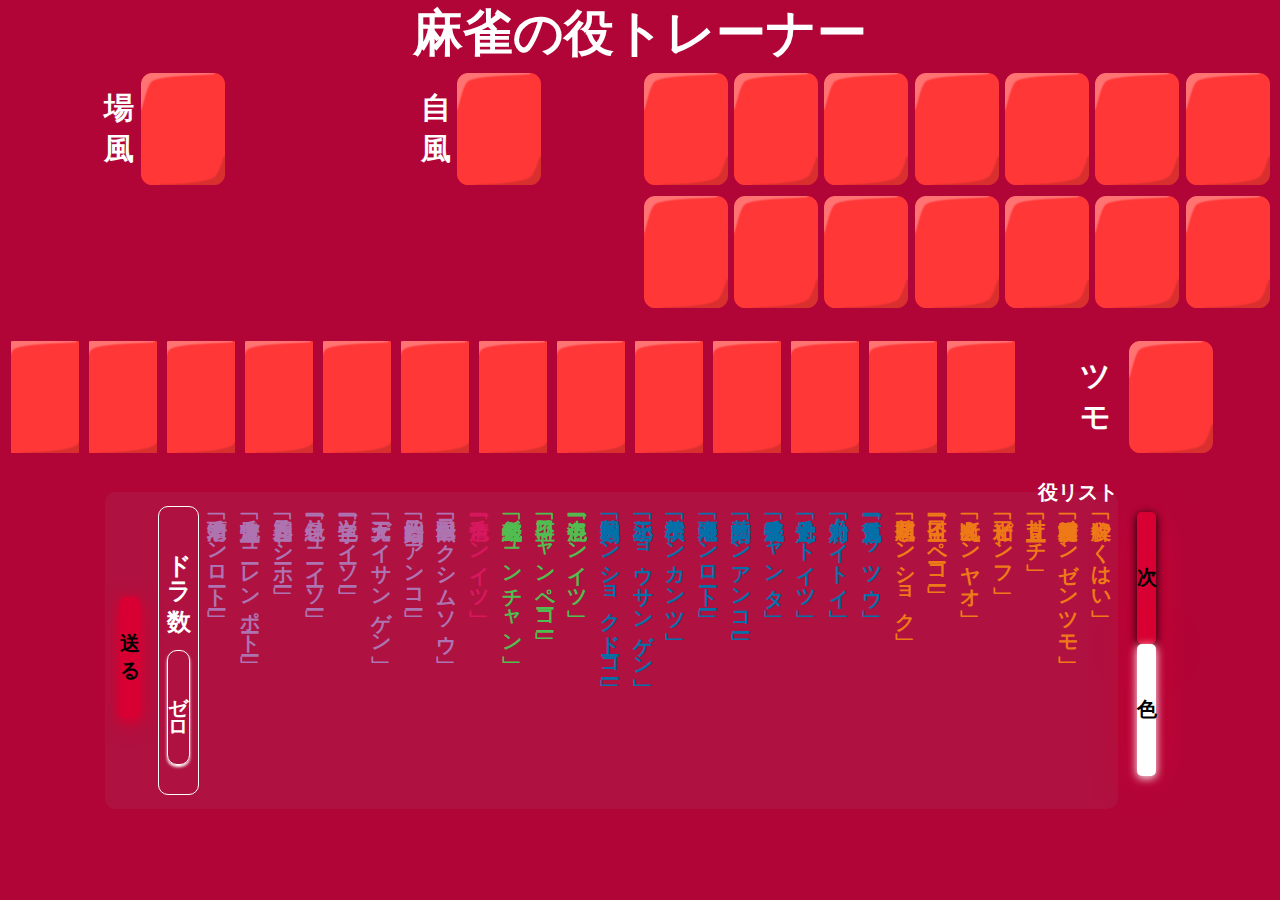
<file: index.html>
<html lang="ja-JP">

<head>
    <title>麻雀役トレーナー</title>
    <meta charset="UTF-8">
    <meta name="viewport" content="width=device-width, initial-scale=1.0">
    <link rel="stylesheet" type="text/css" href="style.css">
</head>

<body>
    <div id="Div_1">
        <div id="Text_1">
            <div id="SubText_1">麻雀</div>
            <div id="SubText_2">の</div>
            <div id="SubText_3">役</div>
            <div id="SubText_4">トレーナー</div>
        </div>
        <div id="Div_2">
            <div id="Div_3">
                <div id="Div_7">
                    <div id="Div_9">
                        <div id="Div_15">
                            <div id="Text_2">
                                場</br>風
                            </div>
                            <div class="tiles" id="Kaze_1_animation">
                                <img class ="tiles_default" id="Kaze_1">
                            </div>
                        </div>
                        <div id="Div_16">
                            <div id="Text_3">
                                自</br>風
                            </div>
                            <div class="tiles" id="Kaze_2_animation">
                                <img class ="tiles_default" id="Kaze_2">
                            </div>
                        </div>
                    </div>
                    <div id="Div_10">
                        <div id="Richi_1" style="visibility: hidden;">
                            <div id="Richi_2" style="visibility: hidden;">

                            </div>
                        </div>
                    </div>
                </div>
                <div id="Div_8">
                    <div id="Div_11">
                        <div class="dora" id="Dora_1_animation">
                            <img class="dora_default" id="Dora_1">
                        </div>
                        <div class="dora" id="Dora_2_animation">
                            <img class="dora_default" id="Dora_2">
                        </div>
                        <div class="dora" id="Dora_3_animation">
                            <img class="dora_default" id="Dora_3">
                        </div>
                        <div class="dora" id="Dora_4_animation">
                            <img class="dora_default" id="Dora_4">
                        </div>
                        <div class="dora" id="Dora_5_animation">
                            <img class="dora_default" id="Dora_5">
                        </div>
                        <div class="dora" id="Dora_6_animation">
                            <img class="dora_default" id="Dora_6">
                        </div>
                        <div class="dora" id="Dora_7_animation">
                            <img class="dora_default" id="Dora_7">
                        </div>
                    </div>
                    <div id="Div_12">
                        <div class="dora" id="uraDora_1_animation">
                            <img class="dora_default" id="uraDora_1">
                        </div>
                        <div class="dora" id="uraDora_2_animation">
                            <img class="dora_default" id="uraDora_2">
                        </div>
                        <div class="dora" id="uraDora_3_animation">
                            <img class="dora_default" id="uraDora_3">
                        </div>
                        <div class="dora" id="uraDora_4_animation">
                            <img class="dora_default" id="uraDora_4">
                        </div>
                        <div class="dora" id="uraDora_5_animation">
                            <img class="dora_default" id="uraDora_5">
                        </div>
                        <div class="dora" id="uraDora_6_animation">
                            <img class="dora_default" id="uraDora_6">
                        </div>
                        <div class="dora" id="uraDora_7_animation">
                            <img class="dora_default" id="uraDora_7">
                        </div>
                    </div>
                </div>
            </div>
            <div id="Div_4">
                <div id="Div_13">
                    <div class="tiles" id="Tile_1_animation">
                        <img class="tiles_default" id="Tile_1">
                    </div>
                    <div class="tiles" id="Tile_2_animation">
                        <img class="tiles_default" id="Tile_2">
                    </div>
                    <div class="tiles" id="Tile_3_animation">
                        <img class="tiles_default" id="Tile_3">
                    </div>
                    <div class="tiles" id="Tile_4_animation">
                        <img class="tiles_default" id="Tile_4">
                    </div>
                    <div class="tiles" id="Tile_5_animation">
                        <img class="tiles_default" id="Tile_5">
                    </div>
                    <div class="tiles" id="Tile_6_animation">
                        <img class="tiles_default" id="Tile_6">
                    </div>
                    <div class="tiles" id="Tile_7_animation">
                        <img class="tiles_default" id="Tile_7">
                    </div>
                    <div class="tiles" id="Tile_8_animation">
                        <img class="tiles_default" id="Tile_8">
                    </div>
                    <div class="tiles" id="Tile_9_animation">
                        <img class="tiles_default" id="Tile_9">
                    </div>
                    <div class="tiles" id="Tile_10_animation">
                        <img class="tiles_default" id="Tile_10">
                    </div>
                    <div class="tiles" id="Tile_11_animation">
                        <img class="tiles_default" id="Tile_11">
                    </div>
                    <div class="tiles" id="Tile_12_animation">
                        <img class="tiles_default" id="Tile_12">
                    </div>
                    <div class="tiles" id="Tile_13_animation">
                        <img class="tiles_default" id="Tile_13">
                    </div>
                </div>
                <div id="Div_14">
                    <div id="Div_17">
                        <div id="Text_4">
                            ツ</br>モ
                        </div>
                        <div class="tiles" id="Tile_14_animation">
                            <img class="tiles_default" id="Tile_14">
                        </div>
                    </div>
                </div>
            </div>
            <div id="Div_5">
                <div id="Div_20">
                    <button id="define">次</button>
                    <button id="cor">色</button>
                </div>
                <fieldset id="lista">
                    <legend>役リスト</legend>
                    <div id="Div_18">
                        <div class="yaku_box">
                            <input type="checkbox" class="yakus_input" id="yakuhai" name="yakuhai" />
                            <label class="yakus_label" for="yakuhai">役牌「やくはい」</label>
                        </div>
                        <div class="yaku_box">
                            <input type="checkbox" class="yakus_input" id="menzentsumo" name="menzentsumo" />
                            <label class="yakus_label" for="menzentsumo">門前清自模和「メンゼンツモ」</label>
                        </div>
                        <div class="yaku_box">
                            <input type="checkbox" class="yakus_input" id="riichi" name="riichi" />
                            <label class="yakus_label" for="riichi">立直「リーチ」</label>
                        </div>
                        <div class="yaku_box">
                            <input type="checkbox" class="yakus_input" id="pinfu" name="pinfu" />
                            <label class="yakus_label" for="pinfu">平和「ピンフ」</label>
                        </div>
                        <div class="yaku_box">
                            <input type="checkbox" class="yakus_input" id="tanyao" name="tanyao" />
                            <label class="yakus_label" for="tanyao">断么九「タンヤオ」</label>
                        </div>
                        <div class="yaku_box">
                            <input type="checkbox" class="yakus_input" id="iipeikou" name="iipeikou" />
                            <label class="yakus_label" for="iipeikou">一盃口「イーペーコー」</label>
                        </div>
                        <div class="yaku_box">
                            <input type="checkbox" class="yakus_input" id="sanshoku" name="sanshoku" />
                            <label class="yakus_label" for="sanshoku">三色同順「サンショク」</label>
                        </div>
                        <div class="yaku_box">
                            <input type="checkbox" class="yakus_input" id="ittsuu" name="ittsuu" />
                            <label class="yakus_label" for="ittsuu">一気通貫「イッツウ」</label>
                        </div>
                        <div class="yaku_box">
                            <input type="checkbox" class="yakus_input" id="toitoi" name="toitoi" />
                            <label class="yakus_label" for="toitoi">対々和「トイトイ」</label>
                        </div>
                        <div class="yaku_box">
                            <input type="checkbox" class="yakus_input" id="chiitoitsu" name="chiitoitsu" />
                            <label class="yakus_label" for="chiitoitsu">七対子「チートイツ」</label>
                        </div>
                        <div class="yaku_box">
                            <input type="checkbox" class="yakus_input" id="chanta" name="chanta" />
                            <label class="yakus_label" for="chanta">混全帯么九「チャンタ」</label>
                        </div>
                        <div class="yaku_box">
                            <input type="checkbox" class="yakus_input" id="sanankou" name="sanankou" />
                            <label class="yakus_label" for="sanankou">三暗刻「サンアンコー」</label>
                        </div>
                        <div class="yaku_box">
                            <input type="checkbox" class="yakus_input" id="honroutou" name="honroutou" />
                            <label class="yakus_label" for="honroutou">混老頭「ホンロートー」</label>
                        </div>
                        <div class="yaku_box">
                            <input type="checkbox" class="yakus_input" id="sankantsu" name="sankantsu" />
                            <label class="yakus_label" for="sankantsu">三槓子「サンカンツ」</label>
                        </div>
                        <div class="yaku_box">
                            <input type="checkbox" class="yakus_input" id="shousangen" name="shousangen" />
                            <label class="yakus_label" for="shousangen">小三元「ショウサンゲン」</label>
                        </div>
                        <div class="yaku_box">
                            <input type="checkbox" class="yakus_input" id="sanshokudoukou" name="sanshokudoukou" />
                            <label class="yakus_label" for="sanshokudoukou">三色同刻「サンショクドーコー」</label>
                        </div>
                        <div class="yaku_box">
                            <input type="checkbox" class="yakus_input" id="honitsu" name="honitsu" />
                            <label class="yakus_label" for="honitsu">混一色「ホンイツ」</label>
                        </div>
                        <div class="yaku_box">
                            <input type="checkbox" class="yakus_input" id="ryanpeikou" name="ryanpeikou" />
                            <label class="yakus_label" for="ryanpeikou">二盃口「リャンペーコー」</label>
                        </div>
                        <div class="yaku_box">
                            <input type="checkbox" class="yakus_input" id="jyunchan" name="jyunchan" />
                            <label class="yakus_label" for="jyunchan">純全帯么九「ジュンチャン」</label>
                        </div>
                        <div class="yaku_box">
                            <input type="checkbox" class="yakus_input" id="chinitsu" name="chinitsu" />
                            <label class="yakus_label" for="chinitsu">清一色「チンイツ」</label>
                        </div>
                        <div class="yaku_box">
                            <input type="checkbox" class="yakus_input" id="kokushimusou" name="kokushimusou" />
                            <label class="yakus_label" for="kokushimusou">国士無双「コクシムソウ」</label>
                        </div>
                        <div class="yaku_box">
                            <input type="checkbox" class="yakus_input" id="suuankou" name="suuankou" />
                            <label class="yakus_label" for="suuankou">四暗刻「スーアンコー」</label>
                        </div>
                        <div class="yaku_box">
                            <input type="checkbox" class="yakus_input" id="daisangen" name="daisangen" />
                            <label class="yakus_label" for="daisangen">大三元「ダイサンゲン」</label>
                        </div>
                        <div class="yaku_box">
                            <input type="checkbox" class="yakus_input" id="tsuuiisou" name="tsuuiisou" />
                            <label class="yakus_label" for="tsuuiisou">字一色「ツーイーソー」</label>
                        </div>
                        <div class="yaku_box">
                            <input type="checkbox" class="yakus_input" id="ryuuiisou" name="ryuuiisou" />
                            <label class="yakus_label" for="ryuuiisou">緑一色「リューイーソー」</label>
                        </div>
                        <div class="yaku_box">
                            <input type="checkbox" class="yakus_input" id="suushiihou" name="suushiihou" />
                            <label class="yakus_label" for="suushiihou">四喜和「スーシーホー」</label>
                        </div>
                        <div class="yaku_box">
                            <input type="checkbox" class="yakus_input" id="chuurennpoutou" name="chuurennpoutou" />
                            <label class="yakus_label" for="chuurennpoutou">九蓮宝燈「チューレンポートー」</label>
                        </div>
                        <div class="yaku_box">
                            <input type="checkbox" class="yakus_input" id="chinnroutou" name="chinnroutou" />
                            <label class="yakus_label" for="chinnroutou">清老頭「チンロートー」</label>
                        </div>
                        <div class="dora_box">
                            <div id="dora_text">ドラ数</div>
                                <select id="input_dora">
                                    <option value= "0">ゼロ</option>
                                    <option value= "1">一</option>
                                    <option value= "2">二</option>
                                    <option value= "3">三</option>
                                    <option value= "4">四</option>
                                    <option value= "5">五</option>
                                    <option value= "6">六</option>
                                    <option value= "7">七</option>
                                    <option value= "8">八</option>
                                    <option value= "9">九</option>
                                    <option value= "10">十</option>
                                </select>
                            </div>
                    </div>
                    <div id="Div_21">
                    </div>
                    <div id="Div_22">
                    </div>
                    <div id="Div_19">
                        <button id="verificacao" type="submit">送る</button>
                    </div>
                </fieldset>
            </div>
            <div id="Div_6">
            </div>
        </div>
    </div>
    <script src="script.js"></script>
</body>

</html>
</file>
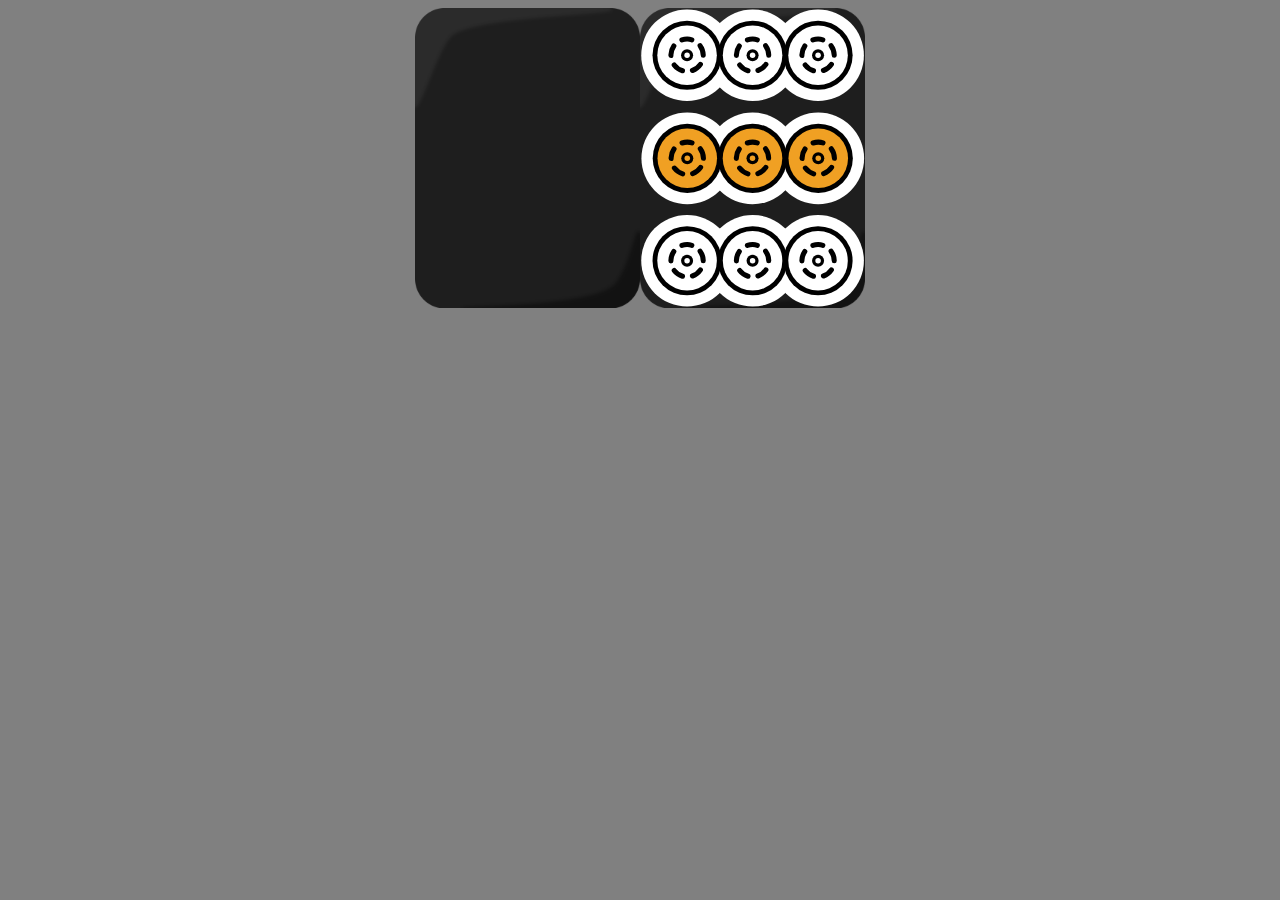
<file: teste.html>
<!DOCTYPE html>
<html>
<head>
    <style>
        body{
            background: gray;
            display: flex;
            align-items: center;
            justify-content: center;
        }
        .imagem-container {
            width: 225px; /* Largura desejada do contêiner */
            height: 300px; /* Altura desejada do contêiner */
            background-image: url(/MahjongTiles/Export/Black/Back.png);
            /* background: url(/MahjongTiles/Export/Black/Back.png) no-repeat center center; */
            background-size: cover;
            position: relative;
            overflow: hidden; /* Para garantir que o conteúdo da imagem não ultrapasse os limites do contêiner */
        }
        .imagem-container img {
            max-width: 90%; /* Garante que o conteúdo da imagem não ultrapasse a largura do contêiner */
            max-height: 90%; /* Garante que o conteúdo da imagem não ultrapasse a altura do contêiner */
            position: absolute;
            top: 50%; /* Posiciona a imagem 50% do topo do contêiner */
            left: 50%; /* Posiciona a imagem 50% da esquerda do contêiner */
            transform: translate(-50%, -50%); /* Move a imagem de volta pela metade da sua própria largura e altura para centralizá-la */
        }
        #alfredo
        {
            background-size: contain;
            width: 225px; /* Largura desejada do contêiner */
            height: 300px; /* Altura desejada do contêiner */
            background-image: url(/MahjongTiles/Export/Black/Back.png);
        }
    </style>
</head>
<body>

<div class="imagem-container">
    <img>
</div>

<img id="alfredo" src="/MahjongTiles/Black/Pin9.svg">

</body>
</html>
</file>
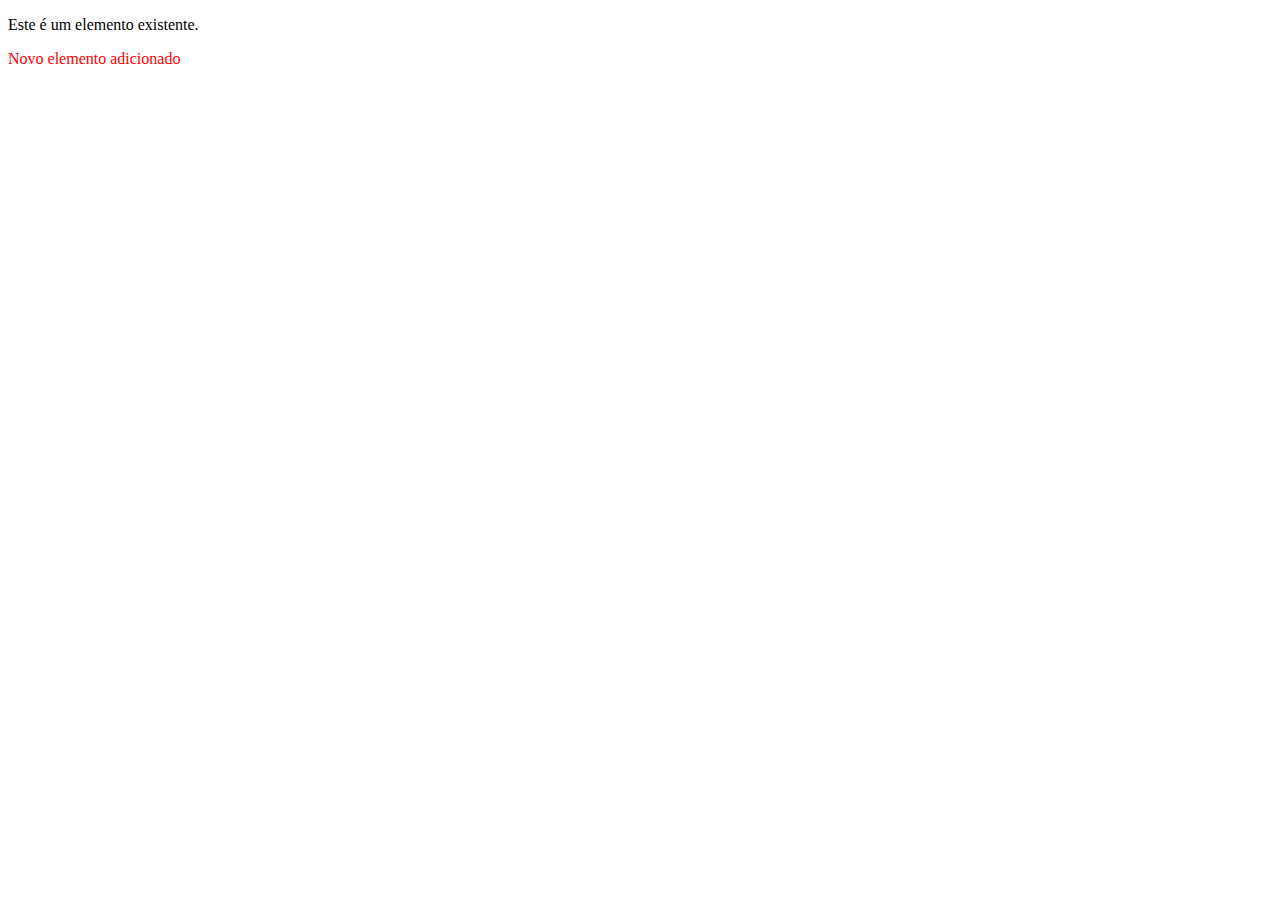
<file: teste1.html>
<!DOCTYPE html>
<html lang="en">
<head>
<meta charset="UTF-8">
<meta name="viewport" content="width=device-width, initial-scale=1.0">
<title>Alterar Cor com JavaScript</title>
<style>
    /* Estilo para a classe vermelho */
    .vermelho {
        color: red;
    }
</style>
</head>
<body>

<!-- Div onde os elementos serão adicionados -->
<div id="minhaDiv">
    <!-- Elementos existentes -->
    <p>Este é um elemento existente.</p>
</div>

<script>
// Função para adicionar novos elementos com cores diferentes
function adicionarElemento(cor) {
    // Criando um novo elemento de parágrafo
    var novoElemento = document.createElement("p");
    
    // Adicionando texto ao novo elemento
    novoElemento.innerHTML = "Novo elemento adicionado";
    
    // Adicionando uma classe ao novo elemento com base na cor recebida como argumento
    novoElemento.classList.add(cor);
    
    // Adicionando o novo elemento à div
    document.getElementById("minhaDiv").appendChild(novoElemento);
}

// Exemplo: adicionando um elemento vermelho
adicionarElemento("vermelho");
</script>

</body>
</html>
</file>
<file: style.css>
/*       */
/* Cores */
/*       */

:root {
    --cor-preta: black;
    --cor-branca: white;
    --cor-1: #29323c;
    --cor-2: #434343;
    --cor-3: black;
    --cor-4: white;
    --cor-5: #c9031a;
}
/*
html[data-theme='BL'] {
    --cor-preta: black;
    --cor-branca: white;
    --cor-1: #29323c;
    --cor-2: #c5c5c52d;
    --cor-3: white;
    --cor-4: #ffb300;
    --cor-5: black;
    --cor-6: #D80032;
    --cor-7: #EE7A17;
    --cor-8: #0370A9;
    --cor-9: #51BD50;
    --cor-10: #D7185E;
    --cor-11: #AE74B1;
    --cor-12: green;
    --cor-13: red;
}

html[data-theme='WT'] {
    --cor-preta: black;
    --cor-branca: white;
    --cor-1: #29323c;
    --cor-2: #c5c5c52d;
    --cor-3: black;
    --cor-4: #D80032;
    --cor-5: white;
    --cor-6: #ffb300;
    --cor-7: #EE7A17;
    --cor-8: #0370A9;
    --cor-9: #51BD50;
    --cor-10: #D7185E;
    --cor-11: #AE74B1;
    --cor-12: green;
    --cor-13: red;
}*/

html[data-theme='BL'] {
    --cor-preta: black;
    --cor-branca: white;
    --cor-1: #000000;
    --cor-2: #99999915;
    --cor-3: white;
    --cor-4: #ffb300;
    --cor-5: black;
    --cor-6: #D80032;
    --cor-7: #EE7A17;
    --cor-8: #0370A9;
    --cor-9: #51BD50;
    --cor-10: #D7185E;
    --cor-11: #AE74B1;
    --cor-12: #08b42d;
    --cor-13: #aa0202cc;
    --cor-14: #161616;
    --cor-15: #ffb300;
}

html[data-theme='WT'] {
    --cor-preta: black;
    --cor-branca: white;
    --cor-1: #b10538;
    --cor-2: #99999915;
    --cor-3: black;
    --cor-4: #D80032;
    --cor-5: white;
    --cor-6: #ffb300;
    --cor-7: #EE7A17;
    --cor-8: #0370A9;
    --cor-9: #51BD50;
    --cor-10: #D7185E;
    --cor-11: #AE74B1;
    --cor-12: #08b42d;
    --cor-13: #eb0552;
    --cor-14: #ffffff;
    --cor-15: #ffffff;
}

/*       */
/* Style */
/*       */

* {
    font-family: "ヒラギノ角ゴ Pro W3", "Hiragino Kaku Gothic Pro", Osaka, "メイリオ", Meiryo, "ＭＳ Ｐゴシック", "MS PGothic", sans-serif;
    margin: 0;
    padding: 0;
}

body {
    display: flex;
    flex-direction: column;
    align-items: center;
    width: 100%;
    height: 100%;
    /* background-image: url(/teste.jpg);
    background-size: cover; */
    
    /* background-image: linear-gradient(10deg, var(--cor-preta) 0%, var(--cor-4) 110%);  */
    background-color: var(--cor-1);
}

/*       */
/* Div's */
/*       */

#Div_1 {
    display: flex;
    flex-direction: column;
    align-items: center;
    width: 99%;
    height: 99%;
    /*border: 2px solid var(--cor-5);*/
}

#Div_2 {
    display: flex;
    flex-direction: column;
    align-items: center;
    width: 100%;
    height: 100%;
    border-radius: 10px;
}

#Div_3 {
    display: flex;
    flex-direction: row;
    justify-content: center;
    width: 100%;
    height: 30%;
    /*border: 2px solid var(--cor-5);*/
}

#Div_4 {
    display: flex;
    flex-direction: row;
    justify-content: center;
    width: 100%;
    height: 20%;
    border-radius: 10px;
}

#Div_5 {
    display: flex;
    flex-direction: row-reverse;
    justify-content: center;
    align-items: center;
    width: 100%;
    height: 40%;
    /*border: 2px solid var(--cor-5);*/
}

#Div_6 {
    display: flex;
    flex-direction: row;
    justify-content: center;
    width: 100%;
    height: 5%;
    /*border: 2px solid var(--cor-5);*/
}

#Div_7 {
    display: flex;
    flex-direction: column;
    align-items: center;
    width: 100%;
    height: 100%;
    /*border: 2px solid var(--cor-5);*/
}

#Div_8 {
    display: flex;
    flex-direction: column;
    align-items: center;
    width: 100%;
    height: 100%;
}

#Div_9 {
    display: flex;
    flex-direction: row;
    justify-content: space-around;
    align-items: center;
    width: 100%;
    height: 50%;
    /*border: 2px solid var(--cor-5);*/
}

#Div_10 {
    display: flex;
    flex-direction: column;
    align-items: center;
    justify-content: center;
    width: 100%;
    height: 50%;
    /*border: 2px solid var(--cor-5);*/
}

#Div_11 {
    display: flex;
    flex-direction: row;
    justify-content: center;
    align-items: center;
    width: 100%;
    height: 50%;
    /*border: 2px solid var(--cor-5);*/
}

#Div_12 {
    display: flex;
    flex-direction: row;
    justify-content: center;
    align-items: center;
    width: 100%;
    height: 50%;
    /*border: 2px solid var(--cor-5);*/
}

#Div_13 {
    display: flex;
    flex-direction: row;
    align-items: center;
    justify-content: center;
    width: 80%;
    height: 100%;
    /*border: 2px solid var(--cor-5);*/
}

#Div_14 {
    display: flex;
    flex-direction: row;
    align-items: center;
    justify-content: center;
    width: 20%;
    height: 100%;
    /*border: 2px solid var(--cor-5);*/
}

#Div_15 {
    display: flex;
    flex-direction: row;
    align-items: center;
    justify-content: space-around;
    width: 20%;
    height: 100%;
    /*border: 2px solid var(--cor-5);*/
}

#Div_16 {
    display: flex;
    flex-direction: row;
    align-items: center;
    justify-content: space-around;
    width: 20%;
    height: 100%;
    /*border: 2px solid var(--cor-5);*/
}

#Div_17 {
    display: flex;
    flex-direction: row;
    align-items: center;
    justify-content: space-around;
    width: 60%;
    height: 100%;
    /*border: 2px solid var(--cor-5);*/
}

#Div_18{
    display: flex;
    flex-direction: row;
    align-items: start;
    justify-content: space-around;
    width: 95%;
}

#Div_19{
    display: flex;
    flex-direction: row;
    align-items: center;
    justify-content: center;
    width: 5%;
}

#Div_20{
    display: flex;
    flex-direction: column;
    align-items: center;
    justify-content: center;
    width: 1.5%;
    height: 80%;
    margin: 1.5%;
}

#Div_21{
    display: none;
    flex-direction: column;
    justify-content: start;
    text-align: end;
    align-items: end;
    writing-mode: vertical-rl;
    width: 50%;
   /* background-color: var(--cor-5);
    opacity: 80%;*/
}

.certo {
    color: var(--cor-12);
    writing-mode: vertical-rl;
}
.errado
{
    color: var(--cor-13);
    writing-mode: vertical-rl;
}
.ichihan
{
    color: var(--cor-7);
    writing-mode: vertical-rl;
}
.nihan
{
    color: var(--cor-8);
    writing-mode: vertical-rl;
}
.sanhan
{
    color: var(--cor-9);
    writing-mode: vertical-rl;
}
.rokuhan
{
    color: var(--cor-10);
    writing-mode: vertical-rl;
}
.yakuman
{
    color: var(--cor-11);
    writing-mode: vertical-rl;
}

#Div_22{
    display: none;
    flex-direction: column;
    justify-content: start;
    text-align: end;
    align-items: end;
    writing-mode: vertical-rl;
    width: 50%;
}

#lista {
    display: flex;
    flex-direction: row;
    justify-content: space-around;
    width: 80%;
    height: 100%;
    font-weight: 1000;
    font-size: 20px;
    color: var(--cor-15);
    direction: rtl;
    border: none;
    background-color: var(--cor-2);
    /*border: 5px double var(--cor-4);*/
    border-radius: 10px;
    /*box-shadow:
    0px 2px 10px var(--cor-4);*/
}

#verificacao{
    display: flex;
    flex-direction: column;
    align-items: center;
    justify-content: center;
    color: var(--cor-3);
    background-color: var(--cor-4);
    border: none;
    border-radius: 5px;
    font-size: 20px;
    font-weight: 800;
    width: 40%;
    height: 40%;
    box-shadow:
    0px 2px 10px var(--cor-4),
    0px 5px 20px var(--cor-4);
}
#verificacao:hover{
    opacity: 90%;
    box-shadow:
    0px 2px 10px var(--cor-4),
    0px 5px 20px var(--cor-4);
    background-color: var(--cor-5);
    color: var(--cor-4);
}

#define{
    display: flex;
    flex-direction: column;
    align-items: center;
    justify-content: center;
    color: var(--cor-3);
    background-color: var(--cor-4);
    border: none;
    border-radius: 5px;
    font-size: 20px;
    font-weight: 800;
    width: 100%;
    height: 80%;
    box-shadow:
    0px 2px 10px var(--cor-3),
    0px 5px 40px var(--cor-4);
}
#define:hover{
    box-shadow:
    0px 2px 10px var(--cor-5),
    0px 5px 40px var(--cor-4);
    background-color: var(--cor-5);
    color: var(--cor-4);
}

#cor{
    display: flex;
    flex-direction: column;
    align-items: center;
    justify-content: center;
    color: var(--cor-3);
    background-color: var(--cor-5);
    border: none;
    border-radius: 5px;
    font-size: 20px;
    font-weight: 800;
    width: 100%;
    height: 80%;
    box-shadow:
    0px 2px 10px var(--cor-5),
    0px 5px 40px var(--cor-4);
}
#cor:hover{
    box-shadow:
    0px 2px 10px var(--cor-3),
    0px 5px 40px var(--cor-4);
    background-color: var(--cor-3);
    color: var(--cor-6);
}

.dora_box{
    display: flex;
    flex-direction: column;
    align-items: center;
    justify-content: space-around;
    width: 4%;
    height: 95%;
    overflow: hidden;
    border: 1px solid var(--cor-15);
    border-radius: 10px;
}

.dora_box select {
    background: var(--cor-4);
    background: transparent;
    font-size: 18px;
    text-indent: 0.01px;
    text-overflow: "";
    text-align: center;
    border-radius: 10px;
    width: 70%;
    height: 40%;
}

#dora_text{
    writing-mode: vertical-rl;  
    font-size: 24px;
    color: var(--cor-15);
}

#input_dora{
    width: 60%;
    color: var(--cor-15);
    font-size: 20px;
    font-weight: bold;
    border: 1px solid var(--cor-15);
    /* box-shadow: 
    0px 2px 5px var(--cor-4),
    0px 2px 10px var(--cor-4); */
    box-shadow:
    0px 2px 3px var(--cor-15);
    writing-mode: vertical-rl;
    -webkit-appearance: none;
    -moz-appearance: none;
}


#input_dora:focus{
    background-color: var(--cor-4);
    outline: none;
    border: none;
    box-shadow:
    0px 2px 3px var(--cor-4);
}

/*        */
/* Textos */
/*        */

#Text_1 {
    display: flex;
    flex-direction: row;
    align-items: center;
    justify-content: center;
    color: var(--cor-15);
    font-weight: bold;
    font-size: 50px; 
}

#Text_2 {
    color: var(--cor-15);
    font-weight: bold;
    font-size: 30px;
}

#Text_3 {
    color: var(--cor-15);
    font-weight: bold;
    font-size: 30px;
}

#Text_4 {
    color: var(--cor-15);
    font-weight: bold;
    font-size: 30px;
}

/*       */
/* Peças */
/*       */

.tiles {
    background-image: url(/MahjongTiles/Export/Black/Back.png);
    background-repeat: no-repeat;
    background-position: center center;
    background-size: cover;
    position: relative;
    overflow: hidden;
    width: 84px;
    height: 112px;
    margin: 0.5%;
    /* filter: drop-shadow(0px 2px 2px var(--cor-5)); */
}

.tiles img
{
    max-width: 90%; 
    max-height: 90%; 
    position: absolute;
    top: 50%;
    left: 50%;
    transform: translate(-50%, -50%);
}

.dora {
    background-image: url(/MahjongTiles/Export/Black/Back.png);
    background-repeat: no-repeat;
    background-position: center center;
    background-size: cover;
    position: relative;
    overflow: hidden;
    width: 84px;
    height: 112px;
    margin: 0.5%;
    /* filter: drop-shadow(0px 2px 2px var(--cor-4)); */
}

.dora img
{
    max-width: 90%; 
    max-height: 90%; 
    position: absolute;
    top: 50%;
    left: 50%;
    transform: translate(-50%, -50%);
}


#Kaze_1 {
    src: url(/riichi-mahjong-tiles-master/Black/Ton.svg);
}

#Richi_1 {
    display: flex;
    flex-direction: column;
    align-items: center;
    justify-content: center;
    width: 60%;
    height: 20%;
    border: 2px solid var(--cor-14);
    background-color: var(--cor-14);
    border-radius: 10%;
    box-shadow: 
    0px 2px 5px var(--cor-14);
}

#Richi_2 {
    width: 2.5%;
    height: 50%;
    border: 2px solid var(--cor-5);
    border-radius: 100%;
    background-color: var(--cor-4);
}
#Tile_1_animation{
    animation: 1s animacao_1;
}
#Tile_2_animation{
    animation: 1.1s animacao_1;
}
#Tile_3_animation{
    animation: 1.2s animacao_1;
}
#Tile_4_animation{
    animation: 1.3s animacao_1;
}
#Tile_5_animation{
    animation: 1.4s animacao_1;
}
#Tile_6_animation{
    animation: 1.5s animacao_1;
}
#Tile_7_animation{
    animation: 1.6s animacao_1;
}
#Tile_8_animation{
    animation: 1.7s animacao_1;
}
#Tile_9_animation{
    animation: 1.8s animacao_1;
}
#Tile_10_animation{
    animation: 1.9s animacao_1;
}
#Tile_11_animation{
    animation: 2s animacao_1;
}
#Tile_12_animation{
    animation: 2.1s animacao_1;
}
#Tile_13_animation{
    animation: 2.2s animacao_1;
}
#Tile_14_animation{
    animation: 3s animacao_1;
}
#Kaze_1_animation{
    animation: 1s animacao_1;
}
#Kaze_2_animation{
    animation: 1s animacao_1;
}
#Dora_1_animation{
    animation: 1s animacao_3;
}
#Dora_2_animation{
    animation: 1.2s animacao_3;
}
#Dora_3_animation{
    animation: 1.4s animacao_3;
}
#Dora_4_animation{
    animation: 1.6s animacao_3; 
}
#Dora_5_animation{
    animation: 1.8s animacao_3;
}
#Dora_6_animation{
    animation: 2s animacao_3; 
}
#Dora_7_animation{
    animation: 2.2s animacao_3;
}
#uraDora_1_animation{
    animation: 1s animacao_3;
}
#uraDora_2_animation{
    animation: 1.2s animacao_3;
}
#uraDora_3_animation{
    animation: 1.4s animacao_3;
}
#uraDora_4_animation{
    animation: 1.6s animacao_3;
}
#uraDora_5_animation{
    animation: 1.8s animacao_3;
}
#uraDora_6_animation{
    animation: 2s animacao_3;
}
#uraDora_7_animation{
    animation: 2.2s animacao_3;  
}
/*           */
/* Animações */
/*           */

@keyframes textorgb {
    100% {
        /* Larger blur radius */
        text-shadow:
            0 0 4px var(--cor-3),
            0 0 12px var(--cor-4),
            0 0 20px var(--cor-4),
            0 0 90px var(--cor-4),
            0 0 100px var(--cor-4);
    }

    50% {
        /* A slightly smaller blur radius */
        text-shadow:
            0 0 3px var(--cor-3),
            0 0 11px var(--cor-4),
            0 0 19px var(--cor-4),
            0 0 89px var(--cor-4),
            0 0 100px var(--cor-4);
    }

    0% {
        /* A slightly smaller blur radius */
        text-shadow:
            0 0 2px var(--cor-3),
            0 0 10px var(--cor-4),
            0 0 18px var(--cor-4),
            0 0 88px var(--cor-4),
            0 0 100px var(--cor-4);
    }
}

@keyframes animacao_1 {
    from{
        opacity: 0;
        position: relative;
        bottom: 300px;
    }
    to {
        opacity: 1;
        position: relative;
        bottom: 0px;
    }
}

@keyframes animacao_2 {
    from{
        position: relative;
        bottom: 300px;
    }
    to {
        position: relative;
        bottom: 0px;
    }
}

@keyframes animacao_3 {
    from{
        opacity: 0;
        position: relative;
        left: 300px;
    }
    to {
        opacity: 1;
        position: relative;
        left: 0px;
    }
}

.yaku_box {
    display: flex;
    flex-direction: column;
    align-items: center;
    justify-content: flex-start;
    animation: 1s animacao_1;

}

.yakus_label {
    color: var(--cor-5);
    font-weight: 900;
    font-size: 20px;
    writing-mode: vertical-rl;
}
.yakus_label[for="yakuhai"],[for ="menzentsumo"],[for ="riichi"],[for ="pinfu"],[for ="tanyao"],[for ="iipeikou"],[for ="sanshoku"]{
    color: var(--cor-7);
    /*text-shadow: 
    0px 1px 1px var(--cor-preta),
    0px 2px 5px var(--cor-7),
    0px 3px 5px var(--cor-7);*/
}
.yakus_label[for="ittsuu"],[for ="toitoi"],[for ="chiitoitsu"],[for ="chanta"],[for ="sanankou"],[for ="honroutou"],[for ="sankantsu"],[for ="shousangen"],[for ="sanshokudoukou"]{
    color: var(--cor-8);
   /* text-shadow: 
    1px 1px 1px var(--cor-preta),
    0px 2px 5px var(--cor-8),
    0px 3px 5px var(--cor-8);*/
}
.yakus_label[for="honitsu"],[for ="ryanpeikou"],[for ="jyunchan"]{
    color: var(--cor-9);
   /* text-shadow: 
    1px 1px 1px var(--cor-preta),
    0px 2px 5px var(--cor-9),
    0px 3px 5px var(--cor-9);*/
}
.yakus_label[for="chinitsu"]{
    color: var(--cor-10);
    /*text-shadow: 
    1px 1px 1px var(--cor-preta),
    0px 2px 5px var(--cor-10),
    0px 3px 5px var(--cor-10);*/
}
.yakus_label[for="kokushimusou"],[for ="suuankou"],[for ="daisangen"],[for ="tsuuiisou"],[for ="ryuuiisou"],[for ="suushiihou"],[for ="chuurennpoutou"],[for ="chinnroutou"]{
    color: var(--cor-11);
   /* text-shadow: 
    1px 1px 1px var(--cor-preta),
    0px 2px 5px var(--cor-11),
    0px 3px 5px var(--cor-11);*/
}
/* Hide inputs */
.yakus_input {
    position: absolute;
    opacity: 0;
    z-index: -1;
}

/* Styles */
.yakus_label {
    display: flex;
    align-items: center;
    position: relative;
    cursor: pointer;
    transition: all 0.25s cubic-bezier(0.25, 0.25, 0.5, 1.9);

    &::before {
        content: "";
        position: absolute;
        left: 0;
        width: 1.5rem;
        height: 1.5rem;
        background: transparent;
        border-radius: 0.25rem;
        z-index: -1;
        /*transition: all 0.25s cubic-bezier(0.25, 0.25, 0.5, 1);*/
        transition: all 0.25s cubic-bezier(0.25, 0.25, 0.5, 1);
        input[type="radio"]+& {
            border-radius: 2rem;
        }
    }
}

/* Checked */
.yakus_input:checked+.yakus_label {
    text-shadow: none;
    color: var(--cor-5);
    &::before {
        width: 110%;
        height: 102%;
        background: var(--cor-4);
        border: 0;
        box-shadow: 0 0 0.5rem rgba(0, 0, 0, 0.5);
        box-shadow:
        0px 2px 10px var(--cor-5),
        0px 5px 40px var(--cor-4);
    }
}
</file>
